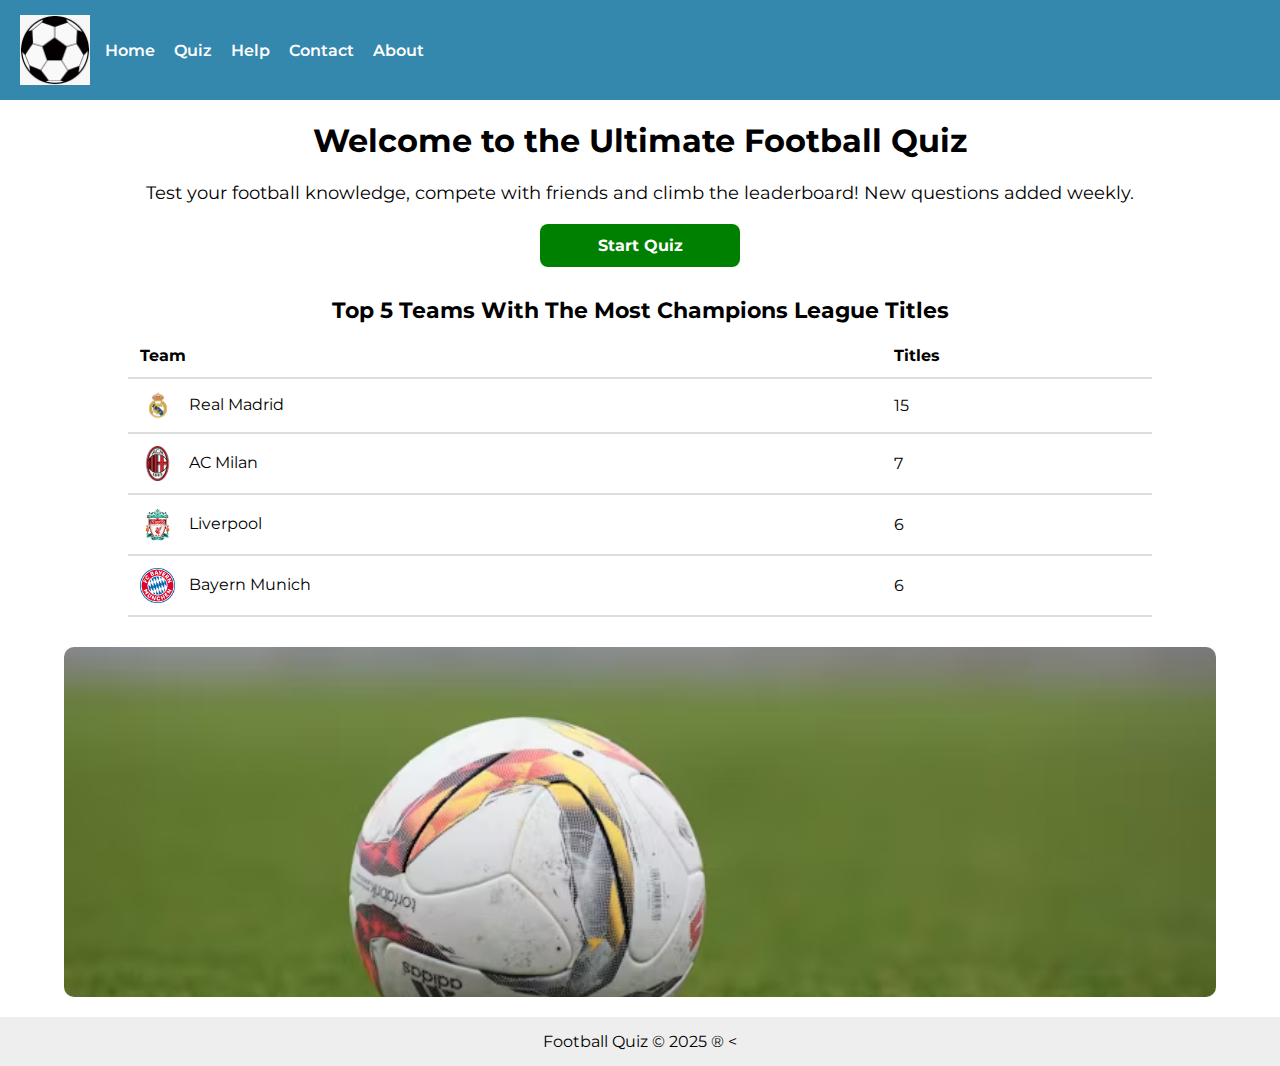
<file: Web Authoring 1/index.html>
<!DOCTYPE html>
<html lang="en">

<head>
    <meta charset="UTF-8">
    <meta name="viewport" content="width=device-width, initial-scale=1.0">
    <title>Football Quiz</title>
    <link rel="stylesheet" href="css/style.css">

    <!-- Import font correctly -->
    <link href="https://fonts.googleapis.com/css2?family=Montserrat:wght@300;500;700&display=swap" rel="stylesheet">
</head>


<body>

    <header>
        <img src="img/football-icon.webp" alt="Football Quiz Logo" class="logo">

        <nav>
            <a href="index.html">Home</a>
            <a href="quiz1.html">Quiz</a>
            <a href="help.html">Help</a>
            <a href="contact.html">Contact</a>
            <a href="about.html">About</a>
        </nav>
    </header>

    <main>

        <h1>Welcome to the Ultimate Football Quiz</h1>

        <p class="intro">
            Test your football knowledge, compete with friends and climb the leaderboard! New questions added weekly.
        </p>

        <a href="quiz1.html" class="start-btn">Start Quiz</a>


        
        <table>
            <caption>Top 5 Teams With The Most Champions League Titles</caption>

            <tr>
                <th>Team</th>
                <th>Titles</th>
            </tr>

            <tr>
                <td>
                    <img src="img/real-madrid.png" class="badge"> Real Madrid
                </td>
                <td>15</td>
            </tr>

            <tr>
                <td>
                    <img src="img/milan.png" class="badge"> AC Milan
                </td>
                <td>7</td>
            </tr>

            <tr>
                <td>
                    <img src="img/liverpool.png" class="badge"> Liverpool
                </td>
                <td>6</td>
            </tr>

            <tr>
                <td>
                    <img src="img/bayern.png" class="badge"> Bayern Munich
                </td>
                <td>6</td>
            </tr>

        </table>


        <img src="img/football-photo.avif" alt="Football Image" class="hero-img">

    </main>

    <footer>
        Football Quiz &copy; 2025 &reg;
    <
</file>
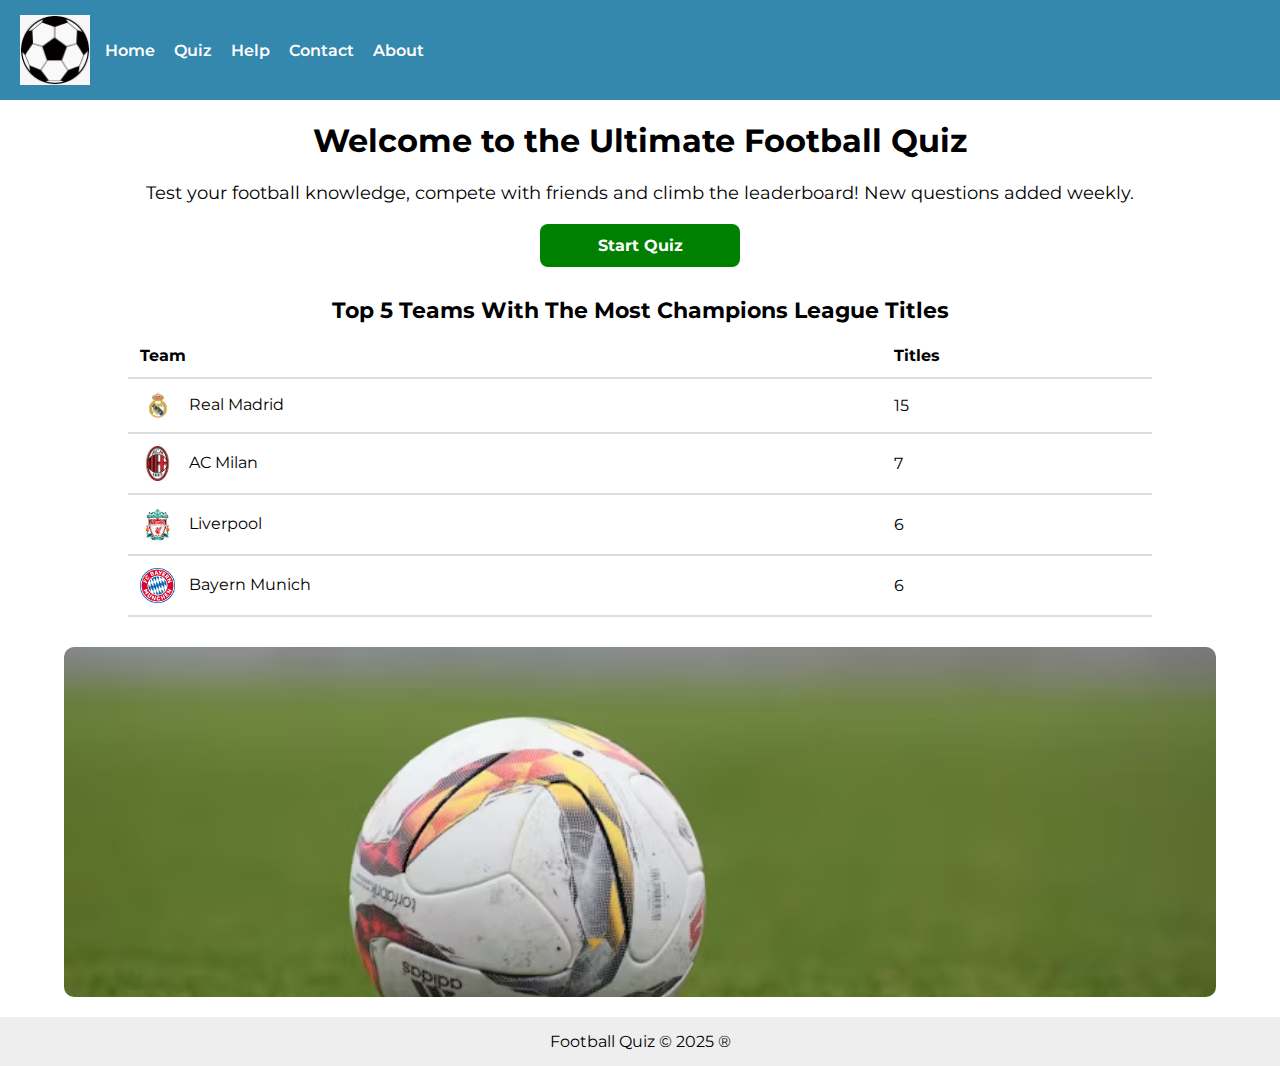
<file: Web-Authoring-Football-Quiz-main/Web-Authoring-Football-Quiz-main/Web Authoring 1/index.html>
<!DOCTYPE html>
<html lang="en">

<head>
    <meta charset="UTF-8">
    <meta name="viewport" content="width=device-width, initial-scale=1.0">
    <title>Football Quiz</title>
    <link rel="stylesheet" href="css/style.css">

    <!-- Import font correctly -->
    <link href="https://fonts.googleapis.com/css2?family=Montserrat:wght@300;500;700&display=swap" rel="stylesheet">
</head>


<body>

    <header>
        <img src="img/football-icon.webp" alt="Football Quiz Logo" class="logo">

        <nav>
            <a href="index.html">Home</a>
            <a href="quiz1.html">Quiz</a>
            <a href="help.html">Help</a>
            <a href="contact.html">Contact</a>
            <a href="about.html">About</a>
        </nav>
    </header>

    <main>

        <h1>Welcome to the Ultimate Football Quiz</h1>

        <p class="intro">
            Test your football knowledge, compete with friends and climb the leaderboard! New questions added weekly.
        </p>

        <a href="quiz1.html" class="start-btn">Start Quiz</a>


        
        <table>
            <caption>Top 5 Teams With The Most Champions League Titles</caption>

            <tr>
                <th>Team</th>
                <th>Titles</th>
            </tr>

            <tr>
                <td>
                    <img src="img/real-madrid.png" class="badge"> Real Madrid
                </td>
                <td>15</td>
            </tr>

            <tr>
                <td>
                    <img src="img/milan.png" class="badge"> AC Milan
                </td>
                <td>7</td>
            </tr>

            <tr>
                <td>
                    <img src="img/liverpool.png" class="badge"> Liverpool
                </td>
                <td>6</td>
            </tr>

            <tr>
                <td>
                    <img src="img/bayern.png" class="badge"> Bayern Munich
                </td>
                <td>6</td>
            </tr>

        </table>


        <img src="img/football-photo.avif" alt="Football Image" class="hero-img">


    </main>

    <footer>
        Football Quiz &copy; 2025 &reg;
</file>
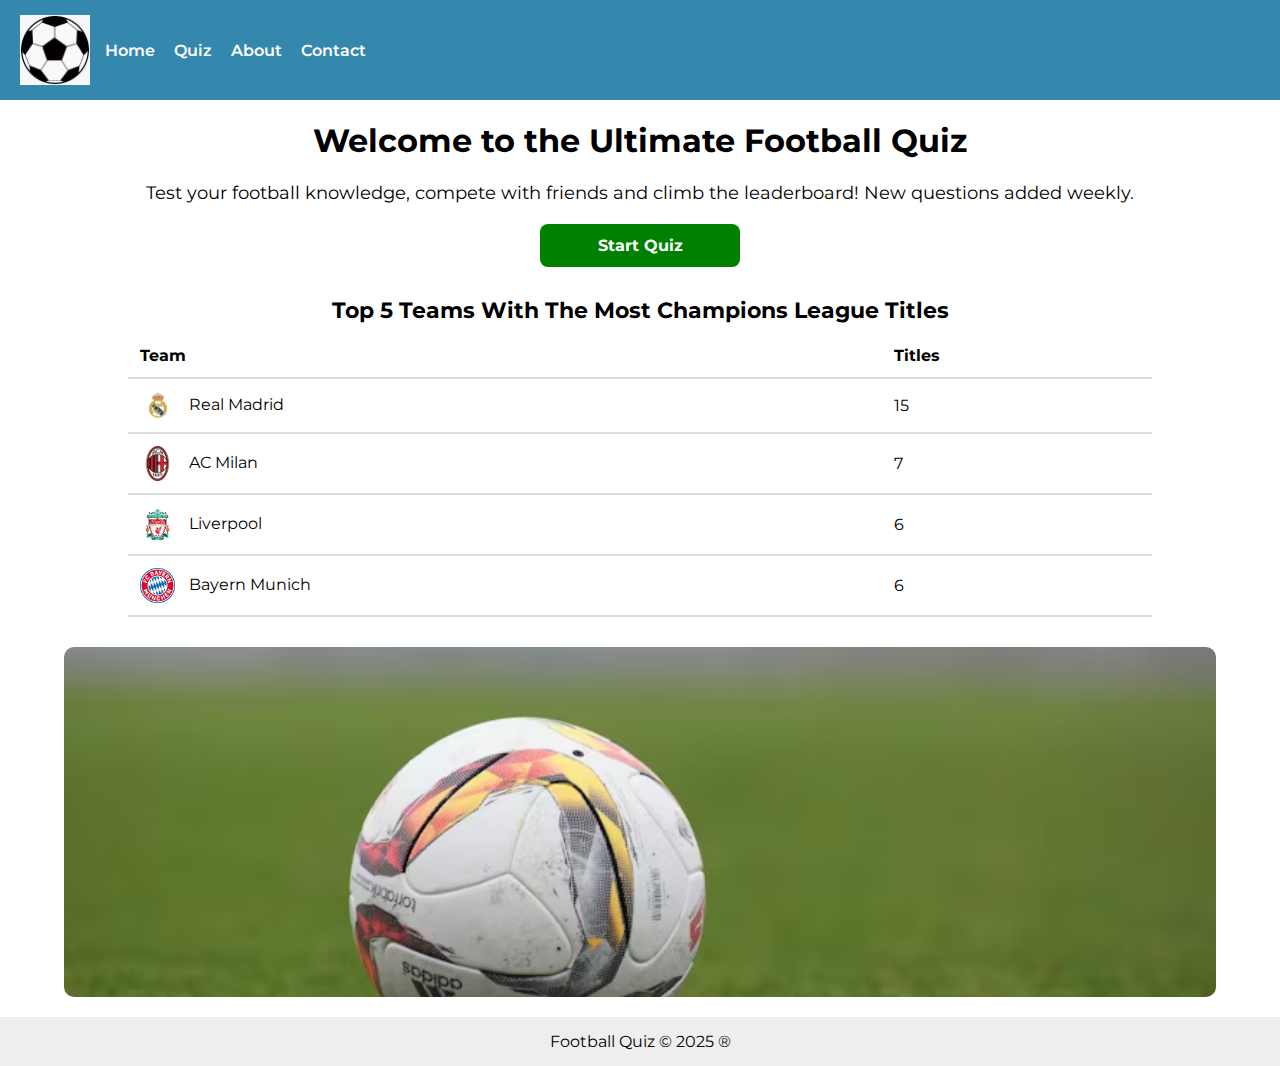
<file: Web-Authoring-Football-Quiz-main/Web-Authoring-Football-Quiz-main/Web-Authoring-Football-Quiz-main/Web-Authoring-Football-Quiz-main/Web Authoring 1/index.html>
<!DOCTYPE html>
<html lang="en">

<head>
    <meta charset="UTF-8">
    <meta name="viewport" content="width=device-width, initial-scale=1.0">
    <title>Football Quiz</title>
    <link rel="stylesheet" href="css/style.css">

   
    <link href="https://fonts.googleapis.com/css2?family=Montserrat:wght@300;500;700&display=swap" rel="stylesheet">
</head>


<body>

    <header>
        <img src="img/football-icon.webp" alt="Football Quiz Logo" class="logo">

        <nav>
            <a href="index.html">Home</a>
            <a href="quiz1.html">Quiz</a>
            <a href="about.html">About</a>
            <a href="contact.html">Contact</a>
            
        </nav>
    </header>

    <main>

        <h1>Welcome to the Ultimate Football Quiz</h1>

        <p class="intro">
            Test your football knowledge, compete with friends and climb the leaderboard! New questions added weekly.
        </p>

        <a href="quiz1.html" class="start-btn">Start Quiz</a>


        
        <table>
            <caption>Top 5 Teams With The Most Champions League Titles</caption>

            <tr>
                <th>Team</th>
                <th>Titles</th>
            </tr>

            <tr>
                <td>
                    <img src="img/real-madrid.png" class="badge"> Real Madrid
                </td>
                <td>15</td>
            </tr>

            <tr>
                <td>
                    <img src="img/milan.png" class="badge"> AC Milan
                </td>
                <td>7</td>
            </tr>

            <tr>
                <td>
                    <img src="img/liverpool.png" class="badge"> Liverpool
                </td>
                <td>6</td>
            </tr>

            <tr>
                <td>
                    <img src="img/bayern.png" class="badge"> Bayern Munich
                </td>
                <td>6</td>
            </tr>

        </table>


        <img src="img/football-photo.avif" alt="Football Image" class="hero-img">


    </main>

    <footer>
        Football Quiz &copy; 2025 &reg;
</file>
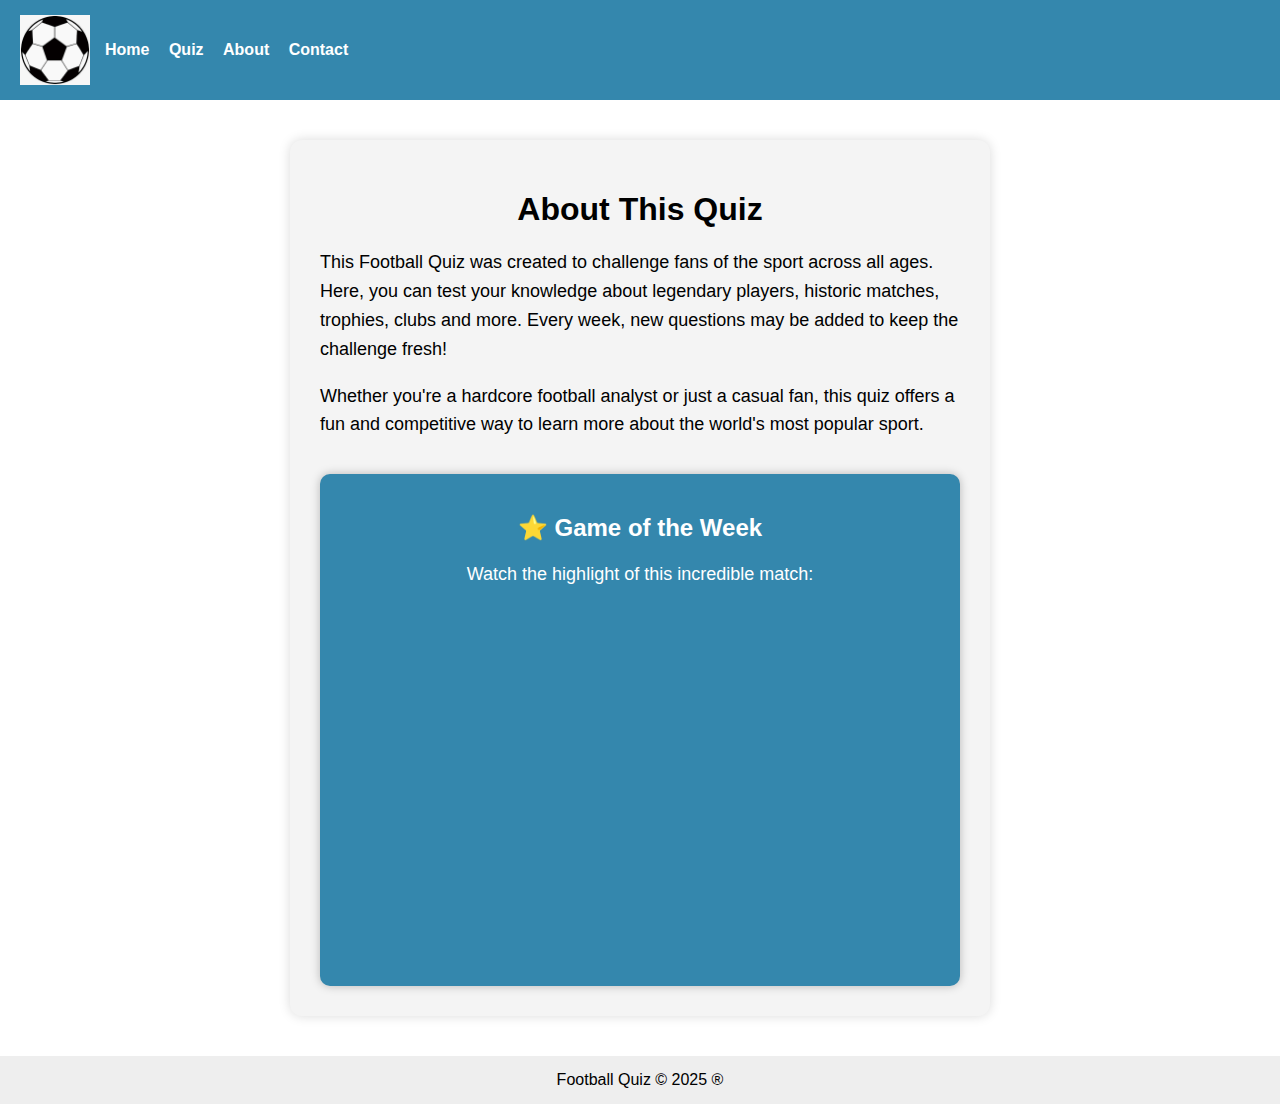
<file: Web-Authoring-Football-Quiz-main/Web-Authoring-Football-Quiz-main/Web-Authoring-Football-Quiz-main/Web-Authoring-Football-Quiz-main/Web Authoring 1/about.html>
<!DOCTYPE html>
<html lang="en">
<head>
    <meta charset="UTF-8">
    <meta name="viewport" content="width=device-width, initial-scale=1.0">
    <title>About</title>
    <link rel="stylesheet" href="css/style.css">
</head>

<body>

<header>
    <img src="img/football-icon.webp" alt="Logo" class="logo">
    <nav>
        <a href="index.html">Home</a>
        <a href="quiz1.html">Quiz</a>
        <a href="about.html">About</a>
        <a href="contact.html">Contact</a>
        
    </nav>
</header>

<section id="about">

    <h1>About This Quiz</h1>

    <p>
        This Football Quiz was created to challenge fans of the sport across all ages.
        Here, you can test your knowledge about legendary players, historic matches, trophies, clubs
        and more. Every week, new questions may be added to keep the challenge fresh!
    </p>

    <p>
        Whether you're a hardcore football analyst or just a casual fan, this quiz offers a fun and
        competitive way to learn more about the world's most popular sport.
    </p>

    <div id="highlight-box">
        <h2>⭐ Game of the Week</h2>

        <p>Watch the highlight of this incredible match:</p>

        <iframe 
            width="100%" 
            height="315" 
            src="https://www.youtube.com/embed/INBc_qgh7VI"
            title="YouTube video player"
            frameborder="0"
            allowfullscreen>
        </iframe>
    </div>

</section>

<footer>
    Football Quiz © 2025 ®
</footer>

</body>
</html>
</file>
<file: Web Authoring 1/css/style.css>
body {
    background-color: #ffffff;
    font-family: 'Montserrat', sans-serif;
    margin: 0;
    padding: 0;
}

header {
    display: flex;
    align-items: center;
    padding: 15px 20px;
    background-color: rgb(52, 135, 173);
}

header .logo {
    width: 70px;
    margin-right: 15px;
}

nav a {
    margin-right: 15px;
    color: white;
    text-decoration: none;
    font-weight: 600;
}

nav a:hover {
    text-decoration: underline;
}

h1 {
    text-align: center;
    font-size: 32px;
}

.intro {
    text-align: center;
    font-size: 18px;
}

.start-btn {
    display: block;
    width: 150px;
    margin: 20px auto;
    padding: 12px 25px;
    background-color: #008000;
    color: white;
    text-decoration: none;
    text-align: center;
    font-weight: bold;
    border-radius: 8px;
}

.start-btn:hover {
    background-color: #006400;
}

table {
    margin: 30px auto;
    border-collapse: collapse;
    width: 80%;
    text-align: left;
}

table caption {
    font-size: 22px;
    margin-bottom: 10px;
    font-weight: bold;
}

th, td {
    padding: 12px;
    border-bottom: 2px solid #ddd;
}

.badge {
    width: 35px;
    vertical-align: middle;
    margin-right: 10px;
}

.hero-img {
    width: 90%;
    max-height: 350px;
    display: block;
    margin: 20px auto;
    border-radius: 10px;
    object-fit: cover;
}

footer {
    text-align: center;
    padding: 15px;
    margin-top: 20px;
    background-color: #eee;
}
</file>
<file: Web-Authoring-Football-Quiz-main/Web-Authoring-Football-Quiz-main/Web Authoring 1/css/style.css>
body {
    background-color: #ffffff;
    font-family: 'Montserrat', sans-serif;
    margin: 0;
    padding: 0;
}

header {
    display: flex;
    align-items: center;
    padding: 15px 20px;
    background-color: rgb(52, 135, 173);
}

header .logo {
    width: 70px;
    margin-right: 15px;
}

nav a {
    margin-right: 15px;
    color: white;
    text-decoration: none;
    font-weight: 600;
}

nav a:hover {
    text-decoration: underline;
}

h1 {
    text-align: center;
    font-size: 32px;
}

.intro {
    text-align: center;
    font-size: 18px;
}

.start-btn {
    display: block;
    width: 150px;
    margin: 20px auto;
    padding: 12px 25px;
    background-color: #008000;
    color: white;
    text-decoration: none;
    text-align: center;
    font-weight: bold;
    border-radius: 8px;
}

.start-btn:hover {
    background-color: #006400;
}

table {
    margin: 30px auto;
    border-collapse: collapse;
    width: 80%;
    text-align: left;
}

table caption {
    font-size: 22px;
    margin-bottom: 10px;
    font-weight: bold;
}

th, td {
    padding: 12px;
    border-bottom: 2px solid #ddd;
}

.badge {
    width: 35px;
    vertical-align: middle;
    margin-right: 10px;
}

.hero-img {
    width: 90%;
    max-height: 350px;
    display: block;
    margin: 20px auto;
    border-radius: 10px;
    object-fit: cover;
}

footer {
    text-align: center;
    padding: 15px;
    margin-top: 20px;
    background-color: #eee;
}
</file>
<file: Web-Authoring-Football-Quiz-main/Web-Authoring-Football-Quiz-main/Web-Authoring-Football-Quiz-main/Web-Authoring-Football-Quiz-main/Web Authoring 1/css/style.css>
body {
    background-color: #ffffff;
    font-family: 'Montserrat', sans-serif;
    margin: 0;
    padding: 0;
}

header {
    display: flex;
    align-items: center;
    padding: 15px 20px;
    background-color: rgb(52, 135, 173);
}

header .logo {
    width: 70px;
    margin-right: 15px;
}

nav a {
    margin-right: 15px;
    color: white;
    text-decoration: none;
    font-weight: 600;
}

nav a:hover {
    text-decoration: underline;
}

h1 {
    text-align: center;
    font-size: 32px;
}

.intro {
    text-align: center;
    font-size: 18px;
}

.start-btn {
    display: block;
    width: 150px;
    margin: 20px auto;
    padding: 12px 25px;
    background-color: #008000;
    color: white;
    text-decoration: none;
    text-align: center;
    font-weight: bold;
    border-radius: 8px;
}

.start-btn:hover {
    background-color: #006400;
}

table {
    margin: 30px auto;
    border-collapse: collapse;
    width: 80%;
    text-align: left;
}

table caption {
    font-size: 22px;
    margin-bottom: 10px;
    font-weight: bold;
}

th, td {
    padding: 12px;
    border-bottom: 2px solid #ddd;
}

.badge {
    width: 35px;
    vertical-align: middle;
    margin-right: 10px;
}

.hero-img {
    width: 90%;
    max-height: 350px;
    display: block;
    margin: 20px auto;
    border-radius: 10px;
    object-fit: cover;
}

footer {
    text-align: center;
    padding: 15px;
    margin-top: 20px;
    background-color: #eee;
}


.quiz-title {
    text-align: center;
    margin-top: 30px;
    font-size: 32px;
    font-weight: 700;
}


.quiz-container {
    width: 80%;
    max-width: 700px;
    margin: 30px auto;
    padding: 20px;
    background: #f4f4f4;
    border-radius: 10px;
    box-shadow: 0px 0px 12px rgba(0,0,0,0.2);
}


.question {
    margin-bottom: 30px;
    padding-bottom: 15px;
    border-bottom: 2px solid #ddd;
}


.question button {
    display: block;
    width: 100%;
    margin: 8px 0;
    padding: 12px;
    font-size: 18px;
    font-weight: 600;
    border-radius: 8px;
    border: none;
    cursor: pointer;
    background-color: #d9e9ff;
    transition: 0.2s;
}

.question button:hover {
    background-color: #bcd8ff;
}


.correct {
    background-color: #c7f7c2;
}

.correct:hover {
    background-color: #aef5a7;
}

#about {
    width: 50%;
    max-width: 80%;
    margin: 40px auto;
    background: #f4f4f4;
    padding: 30px;
    border-radius: 12px;
    box-shadow: 0 0 12px rgba(0,0,0,0.15);
}

#about h1 {
    text-align: center;
    margin-bottom: 20px;
}

#about p {
    font-size: 18px;
    line-height: 1.6;
}

#highlight-box {
    margin-top: 35px;
    padding: 20px;
    background-color: rgb(52, 135 , 173);
    color: white;
    border-radius: 10px;
    text-align: center;
    box-shadow: 0 0 10px rgba(0, 0 , 0 , 0.25);
}

#highlight-box h2 {
    margin-bottom: 10px;
    color: #fff;
}

#highlight-box iframe {
    border-radius: 10px;
    margin-top: 15px;
}




#about iframe {
    margin: 20px 0;
    border-radius: 8px;
}
</file>
